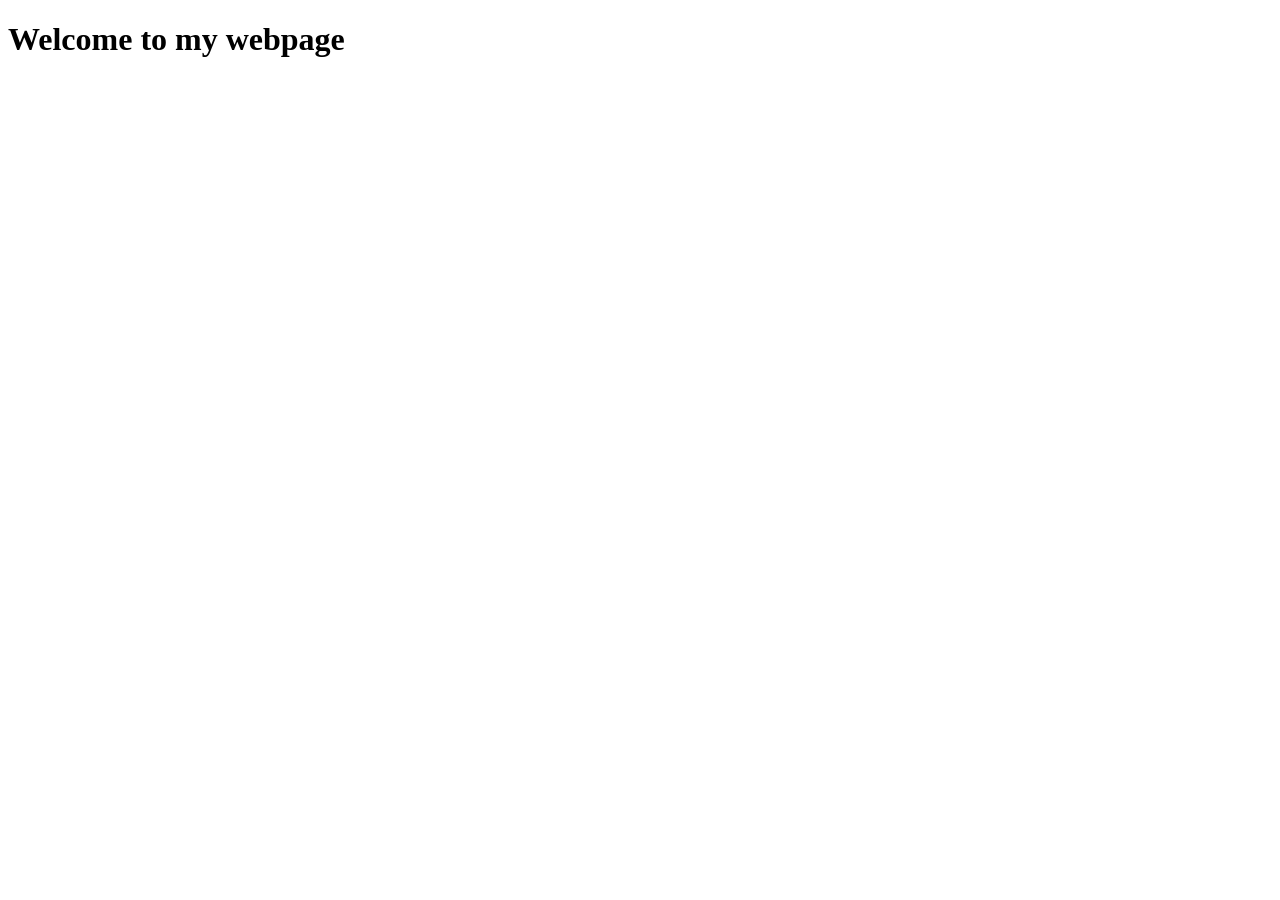
<file: index.html>
<!DOCTYPE html>
<html lang="en">
<head>
    <meta charset="UTF-8">
    <meta name="viewport" content="width=device-width, initial-scale=1.0">
    <title>Document</title>
</head>
<body>
    <h1>Welcome to my webpage</h1>
</body>
</html>
</file>
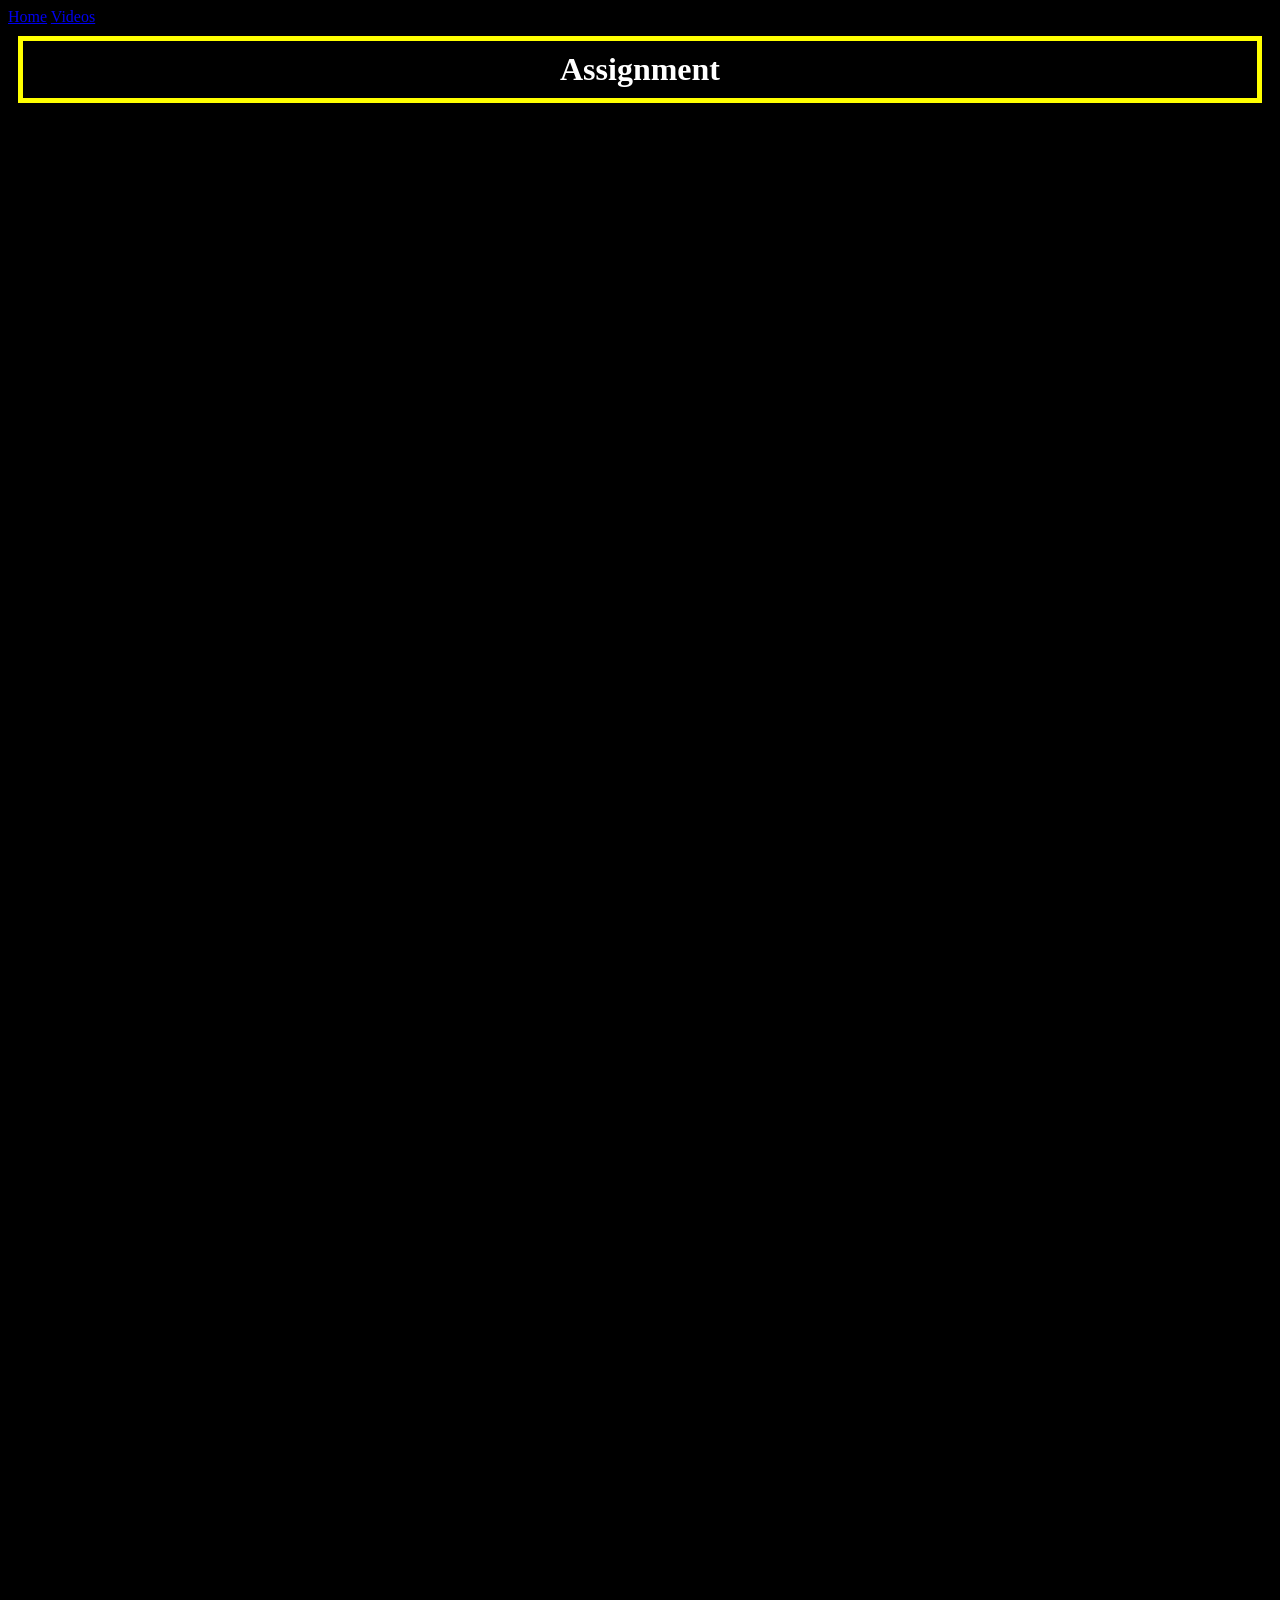
<file: Assignment_01/index.html>
<!DOCTYPE html>
<html lang="en">
<head>
    <meta charset="UTF-8">
    <meta name="viewport" content="width=device-width, initial-scale=1.0">
    <title>Youtube Page </title>
    <link rel="stylesheet" href="style.css">
</head>
<body>
    <nav>
        <a href="#">Home</a>
        <a href="#">Videos</a>

    </nav>
    <div>
        <h1>Assignment</h1>
        <h2> Courses</h2>

        
    <iframe width="560" height="315" src="https://www.youtube.com/embed/dSJM4Gyh8jE?si=GdfMRopYVHfv7PpE" title="YouTube video player" frameborder="0" allow="accelerometer; autoplay; clipboard-write; encrypted-media; gyroscope; picture-in-picture; web-share" referrerpolicy="strict-origin-when-cross-origin" allowfullscreen></iframe>
    <iframe width="560" height="315" src="https://www.youtube.com/embed/wRNinF7YQqQ?si=cpQUTNQcMafKvGnV" title="YouTube video player" frameborder="0" allow="accelerometer; autoplay; clipboard-write; encrypted-media; gyroscope; picture-in-picture; web-share" referrerpolicy="strict-origin-when-cross-origin" allowfullscreen></iframe>
    <iframe width="560" height="315" src="https://www.youtube.com/embed/OXGznpKZ_sA?si=LbZuk41QSLBiXoe5" title="YouTube video player" frameborder="0" allow="accelerometer; autoplay; clipboard-write; encrypted-media; gyroscope; picture-in-picture; web-share" referrerpolicy="strict-origin-when-cross-origin" allowfullscreen></iframe>
    <iframe width="560" height="315" src="https://www.youtube.com/embed/K1naz9wBwKU?si=ZIAJR4JFvR4gGb2R" title="YouTube video player" frameborder="0" allow="accelerometer; autoplay; clipboard-write; encrypted-media; gyroscope; picture-in-picture; web-share" referrerpolicy="strict-origin-when-cross-origin" allowfullscreen></iframe>
    <iframe width="560" height="315" src="https://www.youtube.com/embed/OEV8gMkCHXQ?si=pp1X8t3xLkwXSHm7" title="YouTube video player" frameborder="0" allow="accelerometer; autoplay; clipboard-write; encrypted-media; gyroscope; picture-in-picture; web-share" referrerpolicy="strict-origin-when-cross-origin" allowfullscreen></iframe>
    <iframe width="560" height="315" src="https://www.youtube.com/embed/AP3_V7KXHs4?si=OQ7HBt_IImCIuYTE" title="YouTube video player" frameborder="0" allow="accelerometer; autoplay; clipboard-write; encrypted-media; gyroscope; picture-in-picture; web-share" referrerpolicy="strict-origin-when-cross-origin" allowfullscreen></iframe>
    <iframe width="560" height="315" src="https://www.youtube.com/embed/HBqWsrqK89U?si=RGculYxQ8AhS0oqf" title="YouTube video player" frameborder="0" allow="accelerometer; autoplay; clipboard-write; encrypted-media; gyroscope; picture-in-picture; web-share" referrerpolicy="strict-origin-when-cross-origin" allowfullscreen></iframe>
    <iframe width="560" height="315" src="https://www.youtube.com/embed/BvM8iq2DPgA?si=sGSulicCrkB3Enk4" title="YouTube video player" frameborder="0" allow="accelerometer; autoplay; clipboard-write; encrypted-media; gyroscope; picture-in-picture; web-share" referrerpolicy="strict-origin-when-cross-origin" allowfullscreen></iframe>
    <iframe width="560" height="315" src="https://www.youtube.com/embed/gDCDhJTx0iI?si=3Ko5-FBIbP6WBUxp" title="YouTube video player" frameborder="0" allow="accelerometer; autoplay; clipboard-write; encrypted-media; gyroscope; picture-in-picture; web-share" referrerpolicy="strict-origin-when-cross-origin" allowfullscreen></iframe>
</div>

<footer>
    <p> Piyush 2026 all rights reserved</p>
</footer>
    
</body>
</html>
</file>
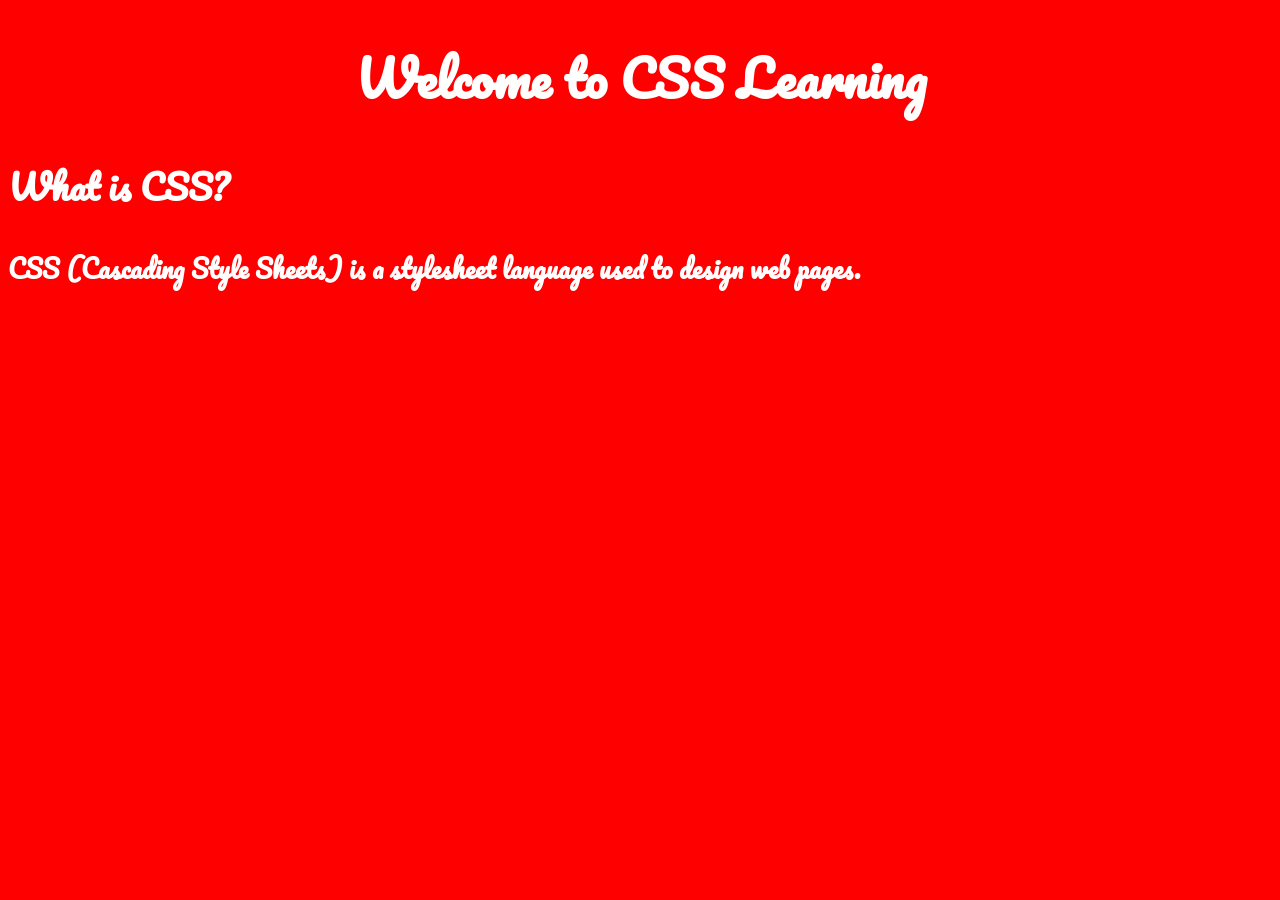
<file: CSS/INDEX.html>
<!DOCTYPE html>
<html lang="en">
<head>
    <meta charset="UTF-8">
    <meta name="viewport" content="width=device-width, initial-scale=1.0">
    <title>Learn CSS</title>

    <!-- Google Font -->
    <link rel="preconnect" href="https://fonts.googleapis.com">
    <link rel="preconnect" href="https://fonts.gstatic.com" crossorigin>
    <link href="https://fonts.googleapis.com/css2?family=Pacifico&display=swap" rel="stylesheet">

    <!-- External CSS -->
    <link rel="stylesheet" href="style.css">
</head>

<body>
    <h1 class="header">Welcome to CSS Learning</h1>
    <h2>What is CSS?</h2>
    <h3>CSS (Cascading Style Sheets) is a stylesheet language used to design web pages.</h3>
    
</body>
</html>
</file>
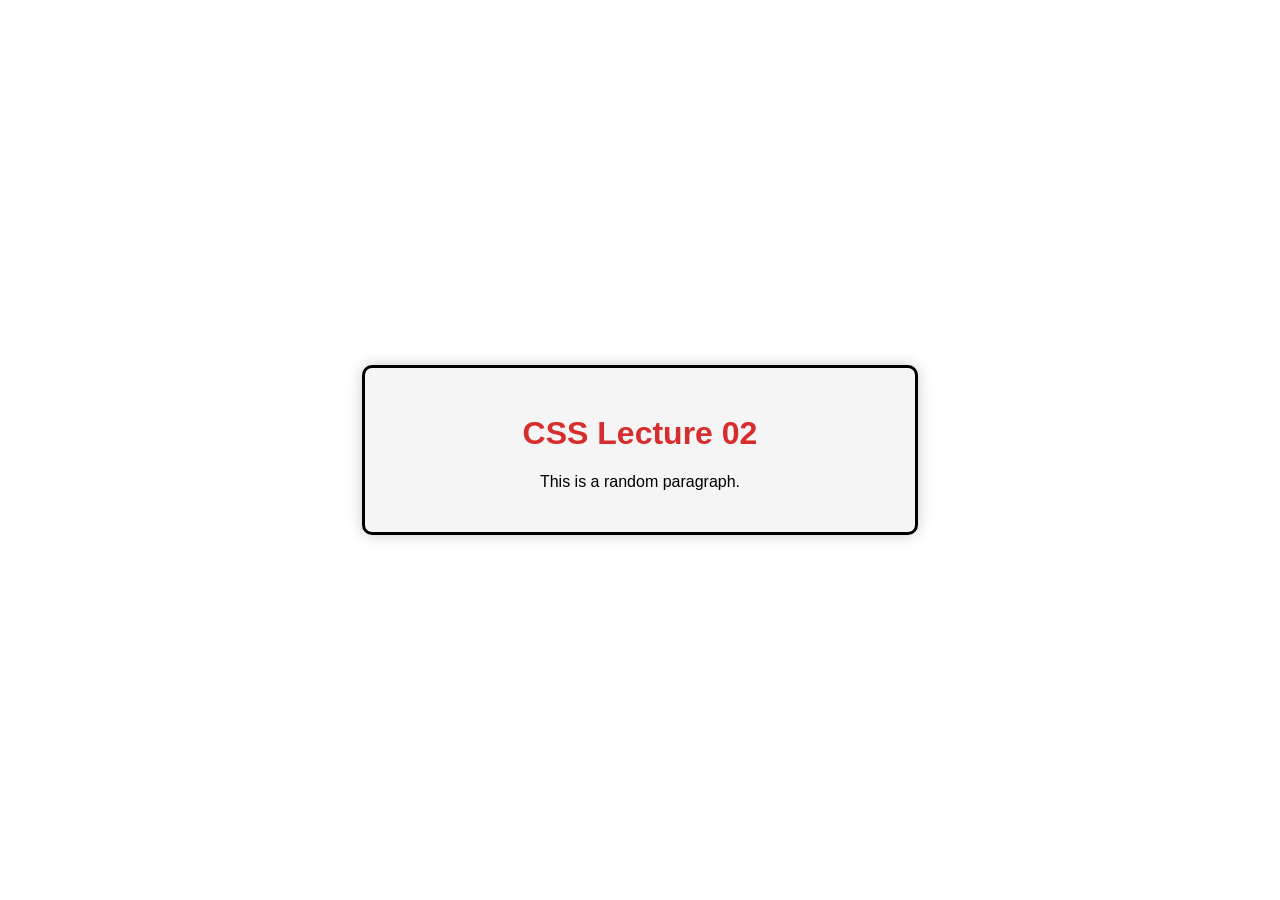
<file: CSS/lec_02/index.html>
<!DOCTYPE html>
<html lang="en">
<head>
    <meta charset="UTF-8">
    <meta name="viewport" content="width=device-width, initial-scale=1.0">
    <meta name="description" content="Learn CSS Lecture 02">
    <meta name="author" content="Piyush">
    <link rel="preconnect" href="https://fonts.googleapis.com">
    <link rel="preconnect" href="https://fonts.gstatic.com" crossorigin>
    <link href="https://fonts.googleapis.com/css2?family=Archivo+Black&family=Geist+Pixel&family=Noto+Sans+JP:wght@100..900&family=Poppins:ital,wght@0,100;0,200;0,300;0,400;0,500;0,600;0,700;0,800;0,900;1,100;1,200;1,300;1,400;1,500;1,600;1,700;1,800;1,900&family=Roboto:ital,wght@0,100..900;1,100..900&family=Yuyu&display=swap" rel="stylesheet">
    <link rel="Stylesheet" href="style.css">
    <title>Learn CSS Lecture 02</title>

</head>
<body>
    <div class="container">
        <h1 id="h1-container">CSS Lecture 02</h1>
        <p>This is a random paragraph.</p>
    </div>
    
</body>
</html>
</file>
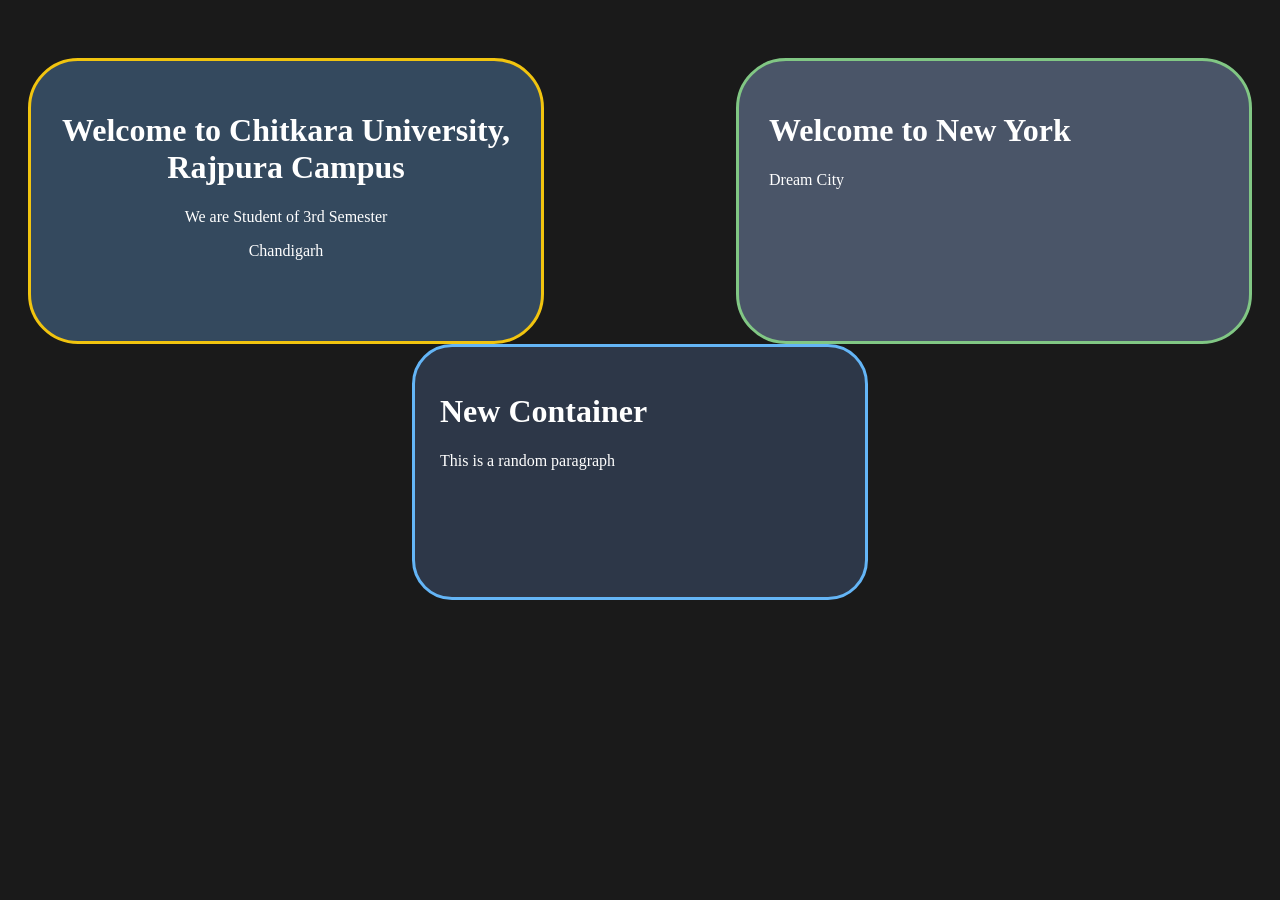
<file: CSS/lec_03/index.html>
<!DOCTYPE html>
<html lang="en">
<head>
    <meta charset="UTF-8">
    <meta name="viewport" content="width=device-width, initial-scale=1.0">
    <meta description = "Learn css">
    <meta author = "Piyush">
    <link rel="stylesheet" href="style.css">
    <title>CSS Lec03</title>
    <link rel="preconnect" href="https://fonts.googleapis.com">
    <link rel="preconnect" href="https://fonts.gstatic.com" crossorigin>
    <link href="https://fonts.googleapis.com/css2?family=Archivo+Black&family=Geist+Pixel&family=Montserrat:ital,wght@0,100..900;1,100..900&family=Noto+Sans+JP:wght@100..900&family=Poppins:ital,wght@0,100;0,200;0,300;0,400;0,500;0,600;0,700;0,800;0,900;1,100;1,200;1,300;1,400;1,500;1,600;1,700;1,800;1,900&family=Roboto:ital,wght@0,100..900;1,100..900&family=Yuyu&display=swap" rel="stylesheet">
    </head>
<body>
    <div class="container">
        <h1>Welcome to Chitkara University, Rajpura Campus</h1>
        <p> We are Student of 3rd Semester</p>
        <p>Chandigarh</p>
    </div>
        <div class="container1">
        <h1>Welcome to New York</h1>
        <p>Dream City</p>
    </div>

    <div class="container2">
        <h1>New Container</h1>
        <p> This is a random paragraph</p>
    </div>
</body>
</html>
</file>
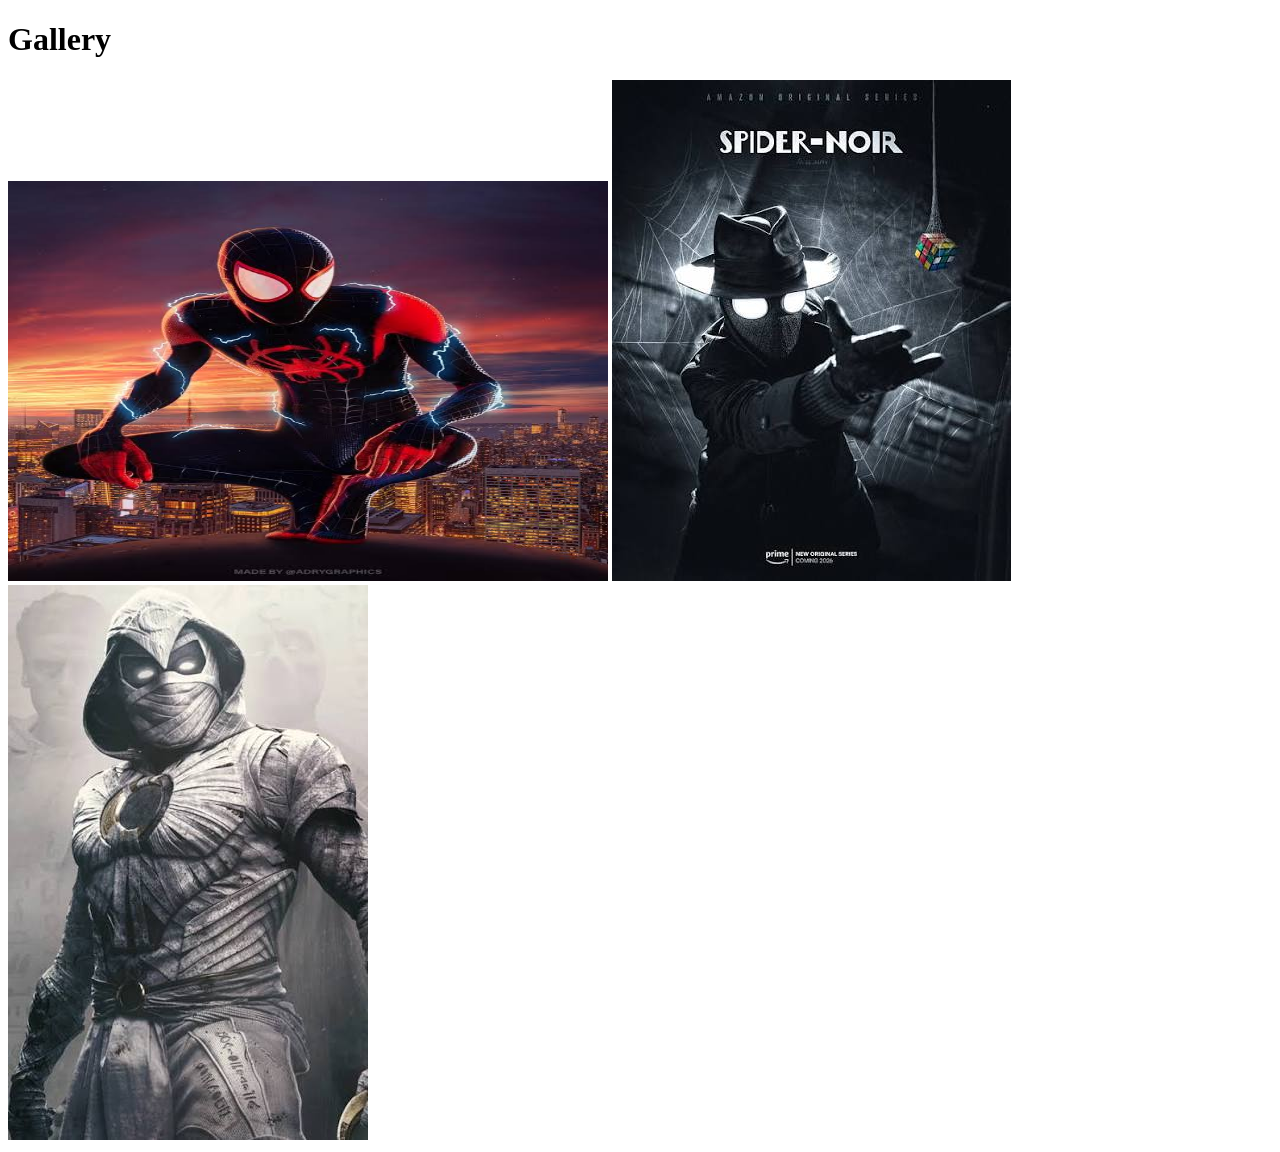
<file: Gallery.html>
<!DOCTYPE html>
<html lang="en">
<head>
    <meta charset="UTF-8">
    <meta name="viewport" content="width=device-width, initial-scale=1.0">
    <title>Gallery</title>
</head>
<body>
    <h1> Gallery</h1>
    <img src="images.jpg" alt="Spiderman" width="600" height="400">
    <img src="images (1).jpg">
    <img src="images (2).jpg">
   <iframe width="560" height="315" src="https://www.youtube.com/embed/m-f56P_L660?si=h1xmHfzhsic_Bw_D" title="YouTube video player" frameborder="0" allow="accelerometer; autoplay; clipboard-write; encrypted-media; gyroscope; picture-in-picture; web-share" referrerpolicy="strict-origin-when-cross-origin" allowfullscreen></iframe>
</body>
</html>
</file>
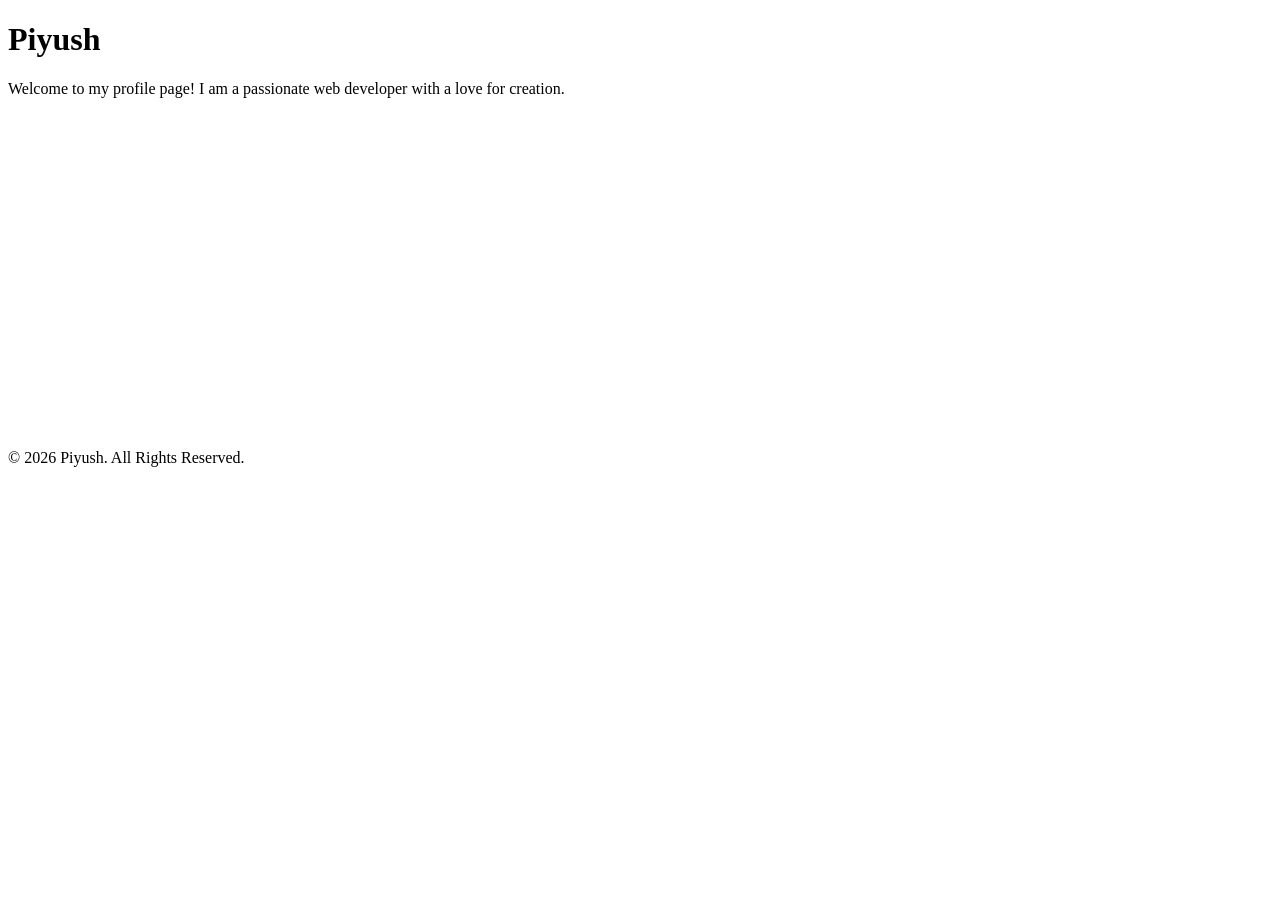
<file: profile.html>
<!DOCTYPE html>
<html lang="en">
<head>
    <meta charset="UTF-8">
    <meta name="viewport" content="width=device-width, initial-scale=1.0">
    <meta name="description" content="Piyush's Personal profile page.">
    <title>Piyush</title>
</head>
<body>

    <h1>Piyush</h1>

    <p>
        Welcome to my profile page! I am a passionate web developer with a love for creation.
    </p>

    <iframe
        width="560"
        height="315"
        src="https://www.youtube.com/embed/62bIsvRcPv0"
        title="YouTube video player"
        frameborder="0"
        allow="accelerometer; autoplay; clipboard-write; encrypted-media; gyroscope; picture-in-picture; web-share"
        allowfullscreen>
    </iframe>

    <footer>
        <p>&copy; 2026 Piyush. All Rights Reserved.</p>
    </footer>

</body>
</html>
</file>
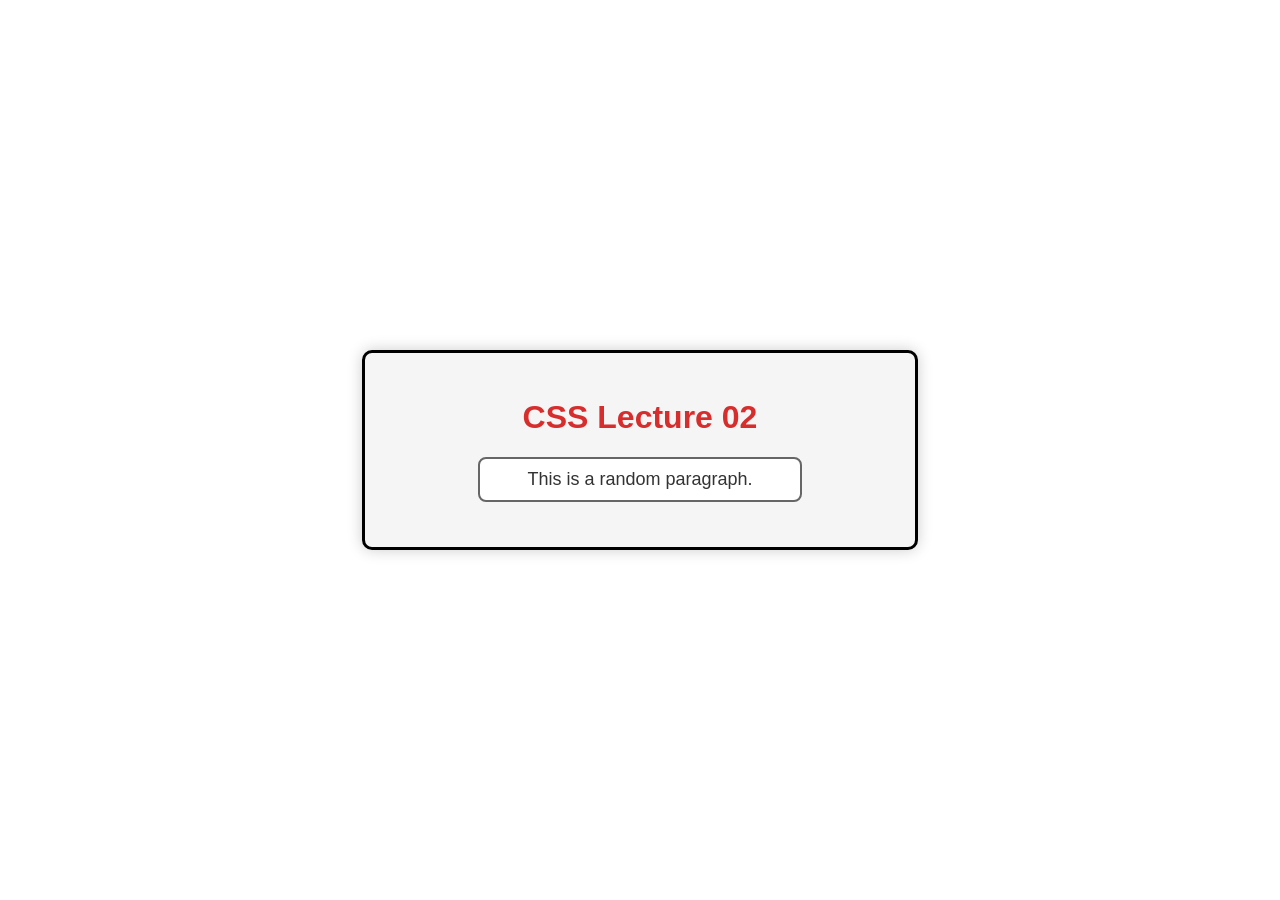
<file: CSS/lec_02/index1.html>
<!DOCTYPE html>
<html lang="en">
<head>
    <meta charset="UTF-8">
    <meta name="viewport" content="width=device-width, initial-scale=1.0">
    <meta name="description" content="Learn CSS Lecture 02">
    <meta name="author" content="Piyush">
    <title>Learn CSS Lecture 02</title>
    <link rel="stylesheet" href="style.css">
</head>
<body>

    <div class="container">
        <h1>CSS Lecture 02</h1>

        <div class="para-box">
            <p>This is a random paragraph.</p>
        </div>
    </div>

</body>
</html>
</file>
<file: Assignment_01/style.css>
body{
    background-color: black;
}
h1{
    color:white;
    text-align: center;
    border: 5px solid yellow;
    padding: 10px;
    margin: 10px;
    
}
</file>
<file: CSS/style.css>
body {
    background-color: red;
    font-family: "Pacifico", cursive;
    color: white;
}

h1 {
    text-align: center;
    font-size: 50px;
}

h2 {
    font-size: 35px;
}

h3 {
    font-size: 25px;
}
header{
    text-align: center;
    color:white ;
}
</file>
<file: CSS/lec_02/style.css>
body{
    margin: 0;
    background-color: white;

    display: flex;
    justify-content: center;
    align-items: center;
    height: 100vh;

    font-family: Arial, Helvetica, sans-serif;
}

.container{
    width: 500px;
    padding: 25px;
    border: 3px solid black;
    border-radius: 10px;
    background-color: #f5f5f5;
    text-align: center;
    box-shadow: 0 0 15px rgba(0,0,0,0.2);
}

.container h1{
    color: rgb(215,45,45);
}


.para-box{
    width: 300px;
    margin: 20px auto;
    padding: 10px;
    border: 2px solid #666;
    border-radius: 8px;
    background-color: white;
}

.para-box p{
    margin: 0;
    color: #333;
    font-size: 18px;
}
</file>
<file: CSS/lec_03/style.css>
body{
    background-color: #1a1a1a;
    padding-top: 50px;
    margin-bottom: 20px;
}

.container{
    width: 450px;
    min-height: 220px;
    background-color: #34495e;   
    color: white;
    text-align: center;
    padding: 30px;
    border: 3px solid #f1c40f;   
    border-radius: 50px;

    float: left;
    margin-left: 20px;
}

.container1{
    width: 450px;
    min-height: 220px;
    background-color: #4a5568;   
    color: white;
    text-align: left;
    padding: 30px;
    border: 3px solid #81c784;   
    border-radius: 50px;

    float: right;
    margin-right: 20px;
}

.container2{
    width: 400px;
    min-height: 200px;
    background-color: #2d3748;   
    color: white;
    padding: 25px;
    border: 3px solid #64b5f6;   
    border-radius: 40px;

    clear: both;
    margin: 40px auto;
}
</file>
